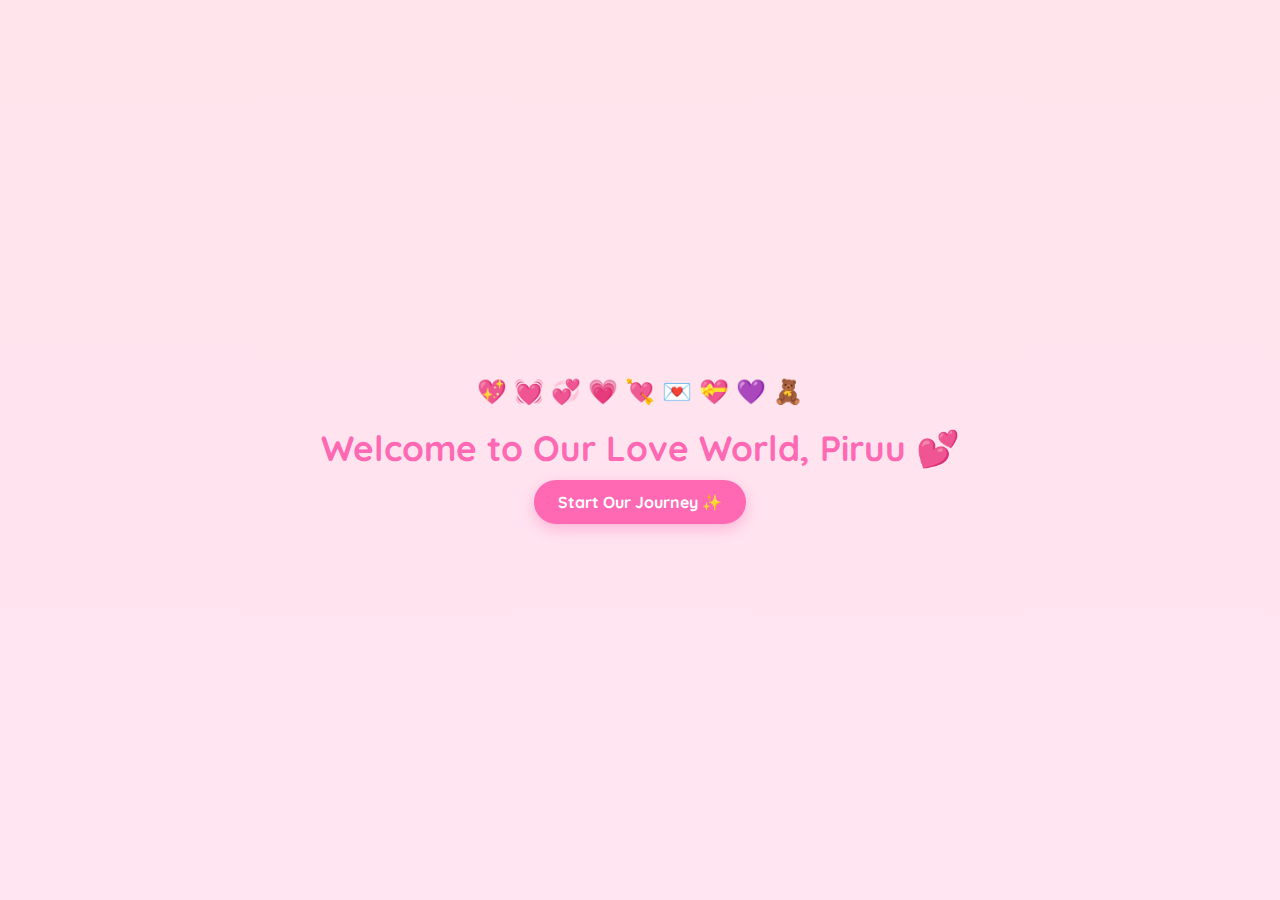
<file: index.html>
<!DOCTYPE html>
<html lang="en">
<head>
  <meta charset="UTF-8" />
  <meta name="viewport" content="width=device-width, initial-scale=1.0" />
  <title>Welcome to Our Love</title>
  <link href="https://fonts.googleapis.com/css2?family=Quicksand:wght@700&display=swap" rel="stylesheet" />
  <style>
    body {
      margin: 0;
      padding: 0;
      font-family: 'Quicksand', sans-serif;
      background: linear-gradient(to bottom, #ffe4ec, #ffe4f2);
      height: 100vh;
      display: flex;
      justify-content: center;
      align-items: center;
      flex-direction: column;
      text-align: center;
    }

    .emoji-bar {
      font-size: 24px;
      margin-bottom: 10px;
    }

    h1 {
      color: hotpink;
      font-size: 2.2rem;
      font-weight: bold;
      margin: 10px 0;
      animation: fadeIn 2s ease-in-out;
    }

    .start-button {
      background: hotpink;
      color: white;
      padding: 12px 24px;
      border: none;
      border-radius: 30px;
      font-size: 1rem;
      font-weight: bold;
      text-decoration: none;
      box-shadow: 0 5px 15px rgba(255, 105, 180, 0.4);
      transition: transform 0.3s ease, box-shadow 0.3s ease;
    }

    .start-button:hover {
      transform: scale(1.05);
      box-shadow: 0 8px 20px rgba(255, 105, 180, 0.6);
    }

    @keyframes fadeIn {
      from { opacity: 0; transform: translateY(-30px); }
      to { opacity: 1; transform: translateY(0); }
    }
  </style>
</head>
<body>
  <div class="emoji-bar">💖 💓 💞 💗 💘 💌 💝 💜 🧸</div>
  <h1>Welcome to Our Love World, Piruu 💕</h1>
  <a href="countdown.html" class="start-button">Start Our Journey ✨</a>
</body>
</html>
</file>
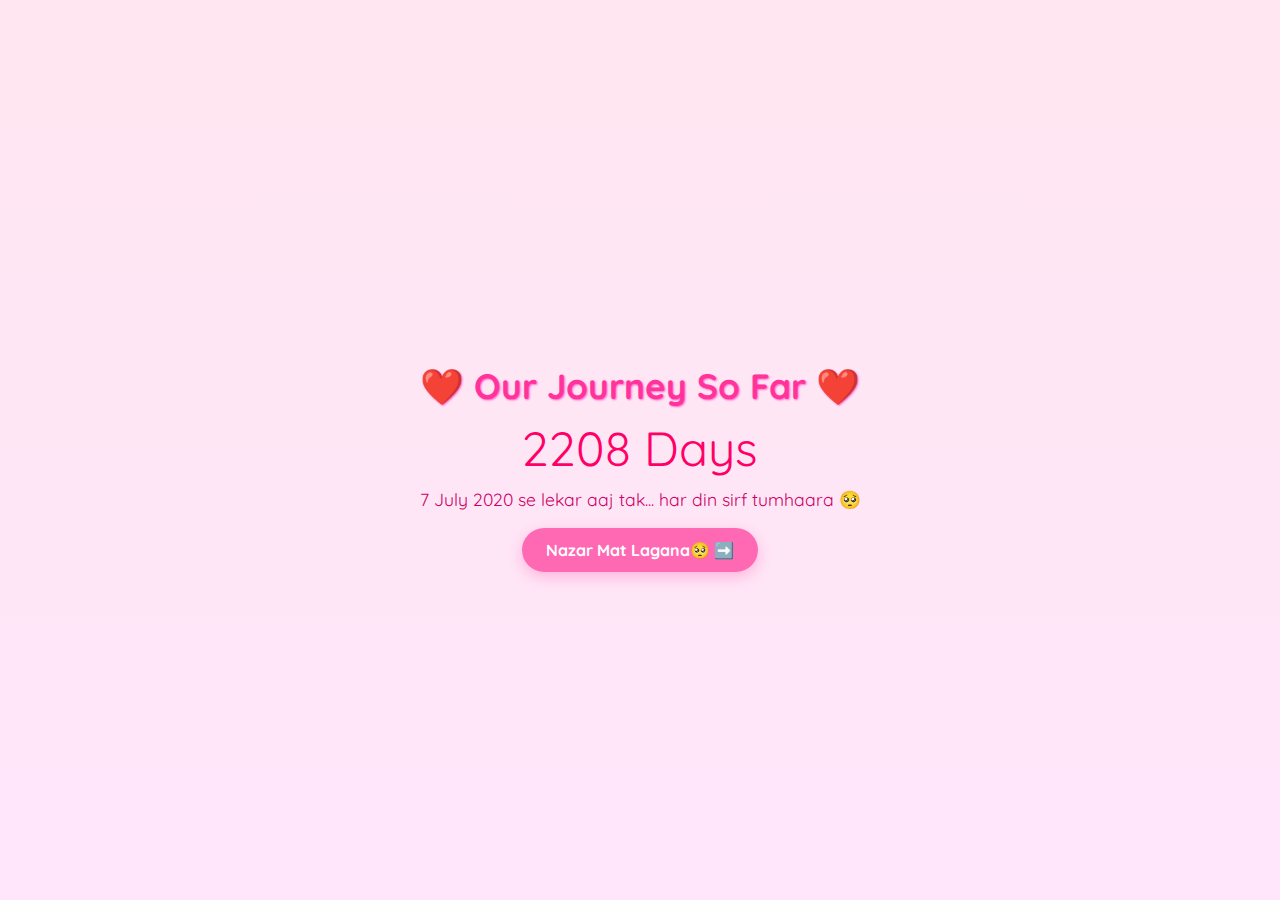
<file: countdown.html>
<!DOCTYPE html>
<html lang="en">
<head>
  <meta charset="UTF-8" />
  <meta name="viewport" content="width=device-width, initial-scale=1.0"/>
  <title>Our Journey So Far</title>
  <link href="https://fonts.googleapis.com/css2?family=Quicksand:wght@700&display=swap" rel="stylesheet" />
  <style>
    body {
      margin: 0;
      padding: 0;
      font-family: 'Quicksand', sans-serif;
      background: linear-gradient(to bottom, #ffe6f0, #ffe6fb);
      overflow: hidden;
      display: flex;
      justify-content: center;
      align-items: center;
      height: 100vh;
      text-align: center;
    }

    .container {
      z-index: 2;
    }

    h1 {
      color: #ff3399;
      font-size: 2.2rem;
      margin-bottom: 10px;
      text-shadow: 1px 1px 2px #ff66cc;
    }

    .days {
      font-size: 3rem;
      color: #ff0066;
      margin: 10px 0;
    }

    .quote {
      font-size: 1.1rem;
      color: #cc0066;
      margin-bottom: 30px;
    }

    .next-button {
      padding: 12px 24px;
      background: hotpink;
      color: white;
      border: none;
      border-radius: 30px;
      font-weight: bold;
      text-decoration: none;
      box-shadow: 0 5px 15px rgba(255, 105, 180, 0.4);
    }

    .next-button:hover {
      transform: scale(1.05);
      box-shadow: 0 8px 20px rgba(255, 105, 180, 0.6);
    }

    .hearts {
      position: absolute;
      width: 100%;
      height: 100%;
      top: 0;
      left: 0;
      overflow: hidden;
      z-index: 1;
    }

    .heart {
      position: absolute;
      width: 20px;
      height: 20px;
      background: url('https://i.ibb.co/zZf3yL2/heart.png') no-repeat center;
      background-size: contain;
      animation: float 8s infinite linear;
      opacity: 0.7;
    }

    @keyframes float {
      0% {
        transform: translateY(100vh) rotate(0deg);
      }
      100% {
        transform: translateY(-10vh) rotate(360deg);
      }
    }
  </style>
</head>
<body>

  <div class="container">
    <h1>❤️ Our Journey So Far ❤️</h1>
    <div class="days" id="dayCount">Counting...</div>
    <div class="quote">7 July 2020 se lekar aaj tak... har din sirf tumhaara 🥺</div>
    <a href="gallery.html" class="next-button">Nazar Mat Lagana🥺 ➡️</a>
  </div>

  <div class="hearts" id="hearts"></div>

  <script>
    // Calculate total days
    const startDate = new Date("2020-07-07");
    const today = new Date();
    const diffTime = Math.abs(today - startDate);
    const diffDays = Math.ceil(diffTime / (1000 * 60 * 60 * 24));
    document.getElementById("dayCount").textContent = `${diffDays} Days`;

    // Floating hearts
    const hearts = document.getElementById("hearts");
    for (let i = 0; i < 30; i++) {
      let heart = document.createElement("div");
      heart.classList.add("heart");
      heart.style.left = Math.random() * 100 + "vw";
      heart.style.animationDuration = (5 + Math.random() * 5) + "s";
      hearts.appendChild(heart);
    }
  </script>

</body>
</html>
</file>
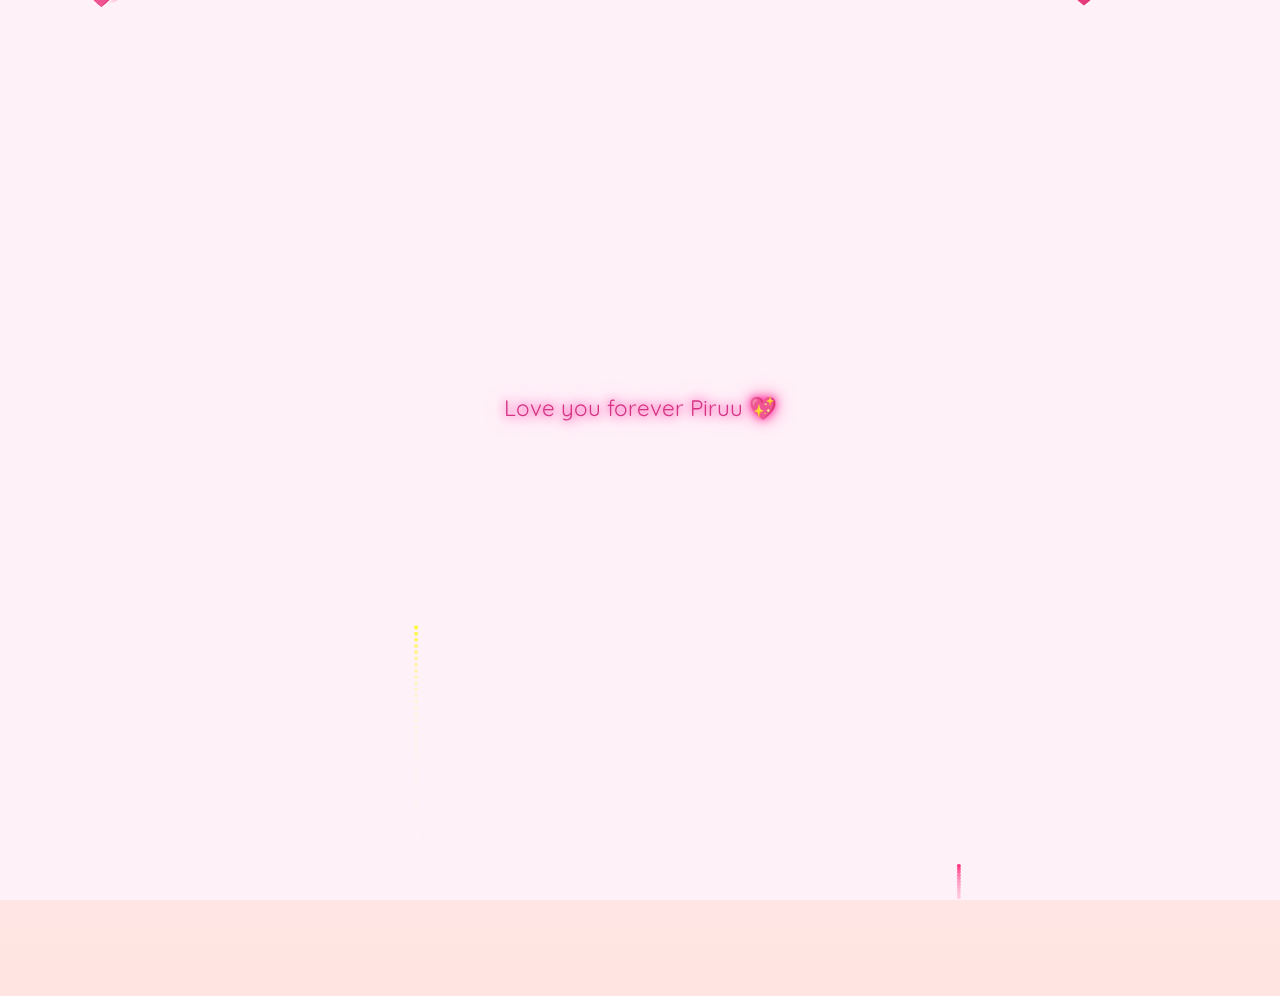
<file: final.html>
<!DOCTYPE html>
<html lang="en">
<head>
  <meta charset="UTF-8">
  <title>Final Surprise 🎆</title>
  <link rel="stylesheet" href="css/style.css">
  <link href="https://fonts.googleapis.com/css2?family=Quicksand:wght@700&display=swap" rel="stylesheet">
  <style>
    body {
      background: linear-gradient(to bottom, #fff0f5, #ffe4e1);
      overflow: hidden;
      font-family: 'Quicksand', sans-serif;
      display: flex;
      flex-direction: column;
      align-items: center;
      justify-content: center;
      min-height: 100vh;
      text-align: center;
    }

    canvas {
      position: fixed;
      top: 0;
      left: 0;
      z-index: 0;
    }

    #emojiRain {
      position: fixed;
      top: 0;
      left: 0;
      font-size: 2rem;
      width: 100%;
      height: 100%;
      z-index: 1;
      pointer-events: none;
    }

    .glow-text {
      font-size: 2rem;
      color: #ff1493;
      text-shadow: 0 0 10px #ff1493, 0 0 20px #ff69b4;
      z-index: 2;
      position: relative;
      margin-top: 20px;
    }

    .line {
      opacity: 0;
      transition: opacity 1s ease-in-out;
      margin: 12px;
      font-size: 1.4rem;
    }

    audio {
      position: relative;
      z-index: 2;
      margin-top: 30px;
    }
  </style>
</head>
<body>

  <!-- Fireworks -->
  <canvas id="fireworksCanvas"></canvas>

  <!-- Emoji Rain -->
  <div id="emojiRain"></div>

  <!-- Love Lines -->
  <div class="glow-text" id="loveLines">
    <div class="line">Love you forever Piruu 💖</div>
    <div class="line">Mera bachhhaa 🧸</div>
    <div class="line">Meri duniyaaa 🌎</div>
    <div class="line">My everything 😭</div>
    <div class="line">Tum ho toh sab kuch hai 🥺</div>
    <div class="line">I will love you till the end of time...Umhhhaaaaa🩷🥹 ⏳</div>
  </div>

  <!-- Music -->
  <audio autoplay loop>
    <source src="assets/song.mp3.mp3" type="audio/mp3">
  </audio>

  <script src="js/fireworks.js"></script>

  <!-- Line-by-line show -->
  <script>
    const lines = document.querySelectorAll('.line');
    lines.forEach((line, i) => {
      setTimeout(() => {
        line.style.opacity = 1;
      }, i * 2000);
    });
  </script>

  <!-- Emoji Rain -->
  <script>
    const emojiList = ['💖','💘','💕','💗','💓','💝','💞','💟','🧸','🌸'];
    const emojiContainer = document.getElementById("emojiRain");

    function createEmoji() {
      const emoji = document.createElement("div");
      emoji.innerText = emojiList[Math.floor(Math.random() * emojiList.length)];
      emoji.style.position = "absolute";
      emoji.style.left = Math.random() * window.innerWidth + "px";
      emoji.style.animation = "fall 5s linear infinite";
      emoji.style.top = "-2rem";
      emojiContainer.appendChild(emoji);

      setTimeout(() => {
        emoji.remove();
      }, 6000);
    }

    setInterval(createEmoji, 300);

    const style = document.createElement('style');
    style.innerHTML = `
      @keyframes fall {
        0% { transform: translateY(0); opacity: 1; }
        100% { transform: translateY(100vh); opacity: 0; }
      }
    `;
    document.head.appendChild(style);
  </script>

</body>
</html>
</file>
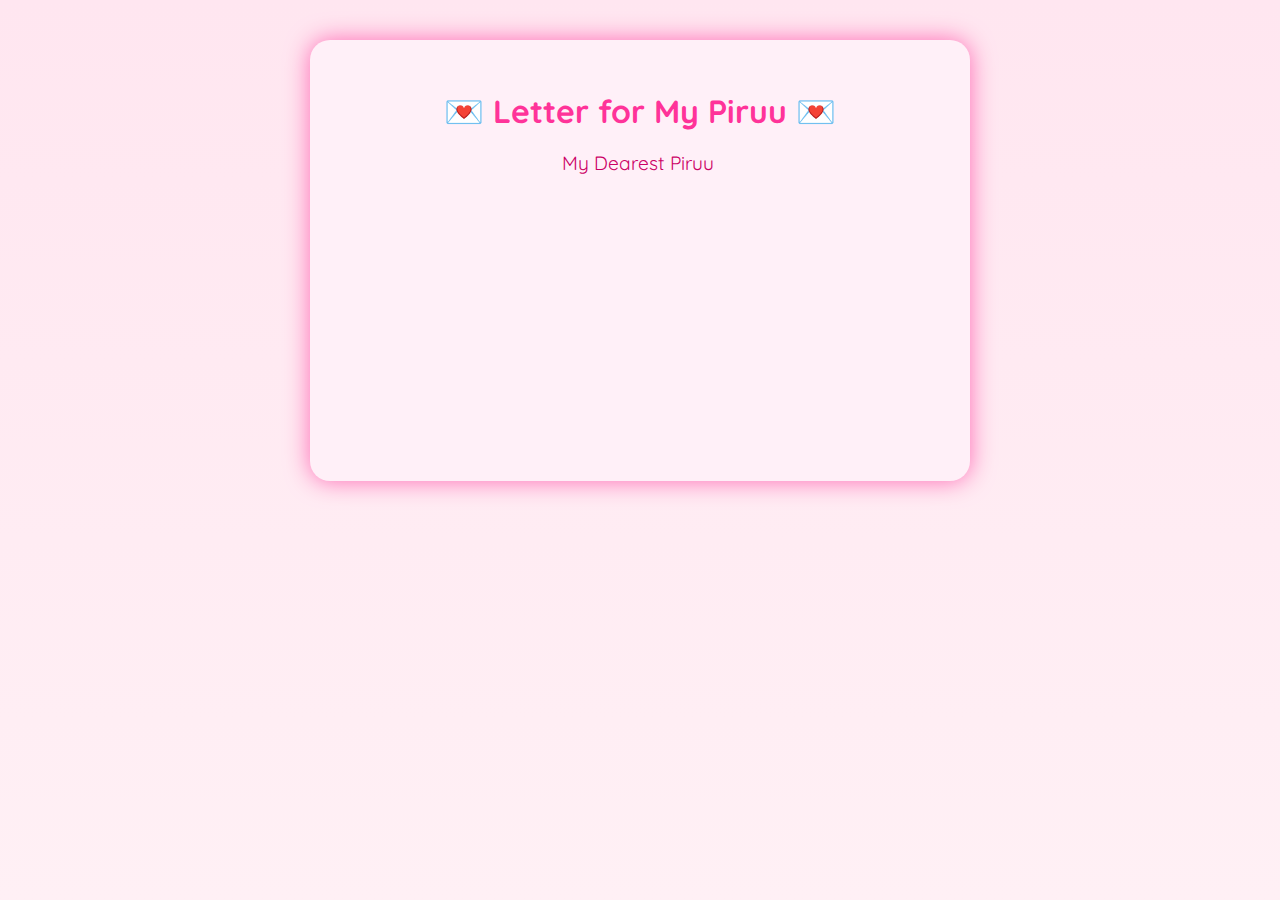
<file: letter.html>
<!DOCTYPE html>
<html lang="en">
<head>
  <meta charset="UTF-8" />
  <meta name="viewport" content="width=device-width, initial-scale=1.0"/>
  <title>Letter for My Piruu</title>
  <link href="https://fonts.googleapis.com/css2?family=Quicksand:wght@700&display=swap" rel="stylesheet" />
  <style>
    html {
      height: 100%;
      overflow-y: auto;
    }

    body {
      margin: 0;
      padding: 0;
      background: linear-gradient(to bottom, #ffe6f0, #fff0f5);
      font-family: 'Quicksand', sans-serif;
      display: flex;
      justify-content: center;
      align-items: start;
      min-height: 100vh;
      overflow-y: auto;
      -webkit-overflow-scrolling: touch;
      text-align: center;
    }

    .container {
      background: #fff0f8;
      border-radius: 20px;
      padding: 30px;
      box-shadow: 0 0 25px hotpink;
      max-width: 90%;
      width: 600px;
      margin: 40px 0;
    }

    h1 {
      color: #ff3399;
      font-size: 2rem;
      margin-bottom: 20px;
    }

    #letterBox {
      font-size: 1.2rem;
      color: #cc0066;
      min-height: 300px;
      white-space: pre-wrap;
    }

    .next-button {
      margin-top: 30px;
      padding: 12px 24px;
      background: hotpink;
      color: white;
      border: none;
      border-radius: 30px;
      font-weight: bold;
      text-decoration: none;
      box-shadow: 0 5px 15px rgba(255, 105, 180, 0.4);
      display: none;
    }

    .heart-bg {
      position: absolute;
      top: 0; left: 0;
      width: 100%; height: 100%;
      z-index: -1;
      overflow: hidden;
    }

    .heart {
      position: absolute;
      width: 20px;
      height: 20px;
      background: url('https://i.ibb.co/zZf3yL2/heart.png') no-repeat center;
      background-size: contain;
      animation: float 8s linear infinite;
      opacity: 0.5;
    }

    @keyframes float {
      0% { transform: translateY(100vh) rotate(0deg); }
      100% { transform: translateY(-10vh) rotate(360deg); }
    }
  </style>
</head>
<body>

  <div class="heart-bg" id="hearts"></div>

  <div class="container">
    <h1>💌 Letter for My Piruu 💌</h1>
    <div id="letterBox"></div>
    <a href="quiz.html" class="next-button" id="nextBtn">Next ➡️</a>
  </div>

  <script>
    const letterBox = document.getElementById('letterBox');
    const nextBtn = document.getElementById("nextBtn");

    const letterLines = [
      "My Dearest Piruu ❤️🥹",
      "5 saal ho gaye… aur lagta hai kal ki hi baat hai jab tum meri duniya bani thi 🌍",
      "Tumhare bina sab kuch adhura sa lagta hai, jaise har subah mein suraj ho par roshni na ho ☀️",
      "Tum mere din ki roshni ho, tum meri har dua ka jawaab ho ✨",
      "Jab bhi zindagi thak jaati hai, tum meri muskaan ban jaati ho 😊",
      "Main jaanta hoon, kabhi kabhi kuch baatein rula deti hain 🥺",
      "Par tum yaad rakhna — chahe duniya saari palat jaaye…",
      "Main hamesha tumhare saath rahunga… Hamesha. Har pal. Har janam. Har saans mein ❤️",
      "Tum bas mere saath chalti rehna... 😢",
      "Baaki duniya ko main jeet lunga — tumhari muskaan ke liye ❤️",
      "Love you beyond words,",
      "– Tumhara pagal sa Kittu 😚💌🫶🏻"
    ];

    let lineIndex = 0;
    let wordIndex = 0;

    function typeNextWord() {
      if (lineIndex < letterLines.length) {
        const words = letterLines[lineIndex].split(" ");
        if (wordIndex < words.length) {
          letterBox.innerHTML += words[wordIndex] + " ";
          wordIndex++;
          setTimeout(typeNextWord, 300); // word delay
        } else {
          letterBox.innerHTML += "\n\n";
          lineIndex++;
          wordIndex = 0;
          setTimeout(typeNextWord, 1000); // line delay
        }
      } else {
        nextBtn.style.display = "inline-block";
      }
    }

    typeNextWord();

    // floating hearts
    const heartContainer = document.getElementById("hearts");
    for (let j = 0; j < 30; j++) {
      let heart = document.createElement("div");
      heart.classList.add("heart");
      heart.style.left = Math.random() * 100 + "vw";
      heart.style.animationDuration = (4 + Math.random() * 6) + "s";
      heartContainer.appendChild(heart);
    }
  </script>
</body>
</html>
</file>
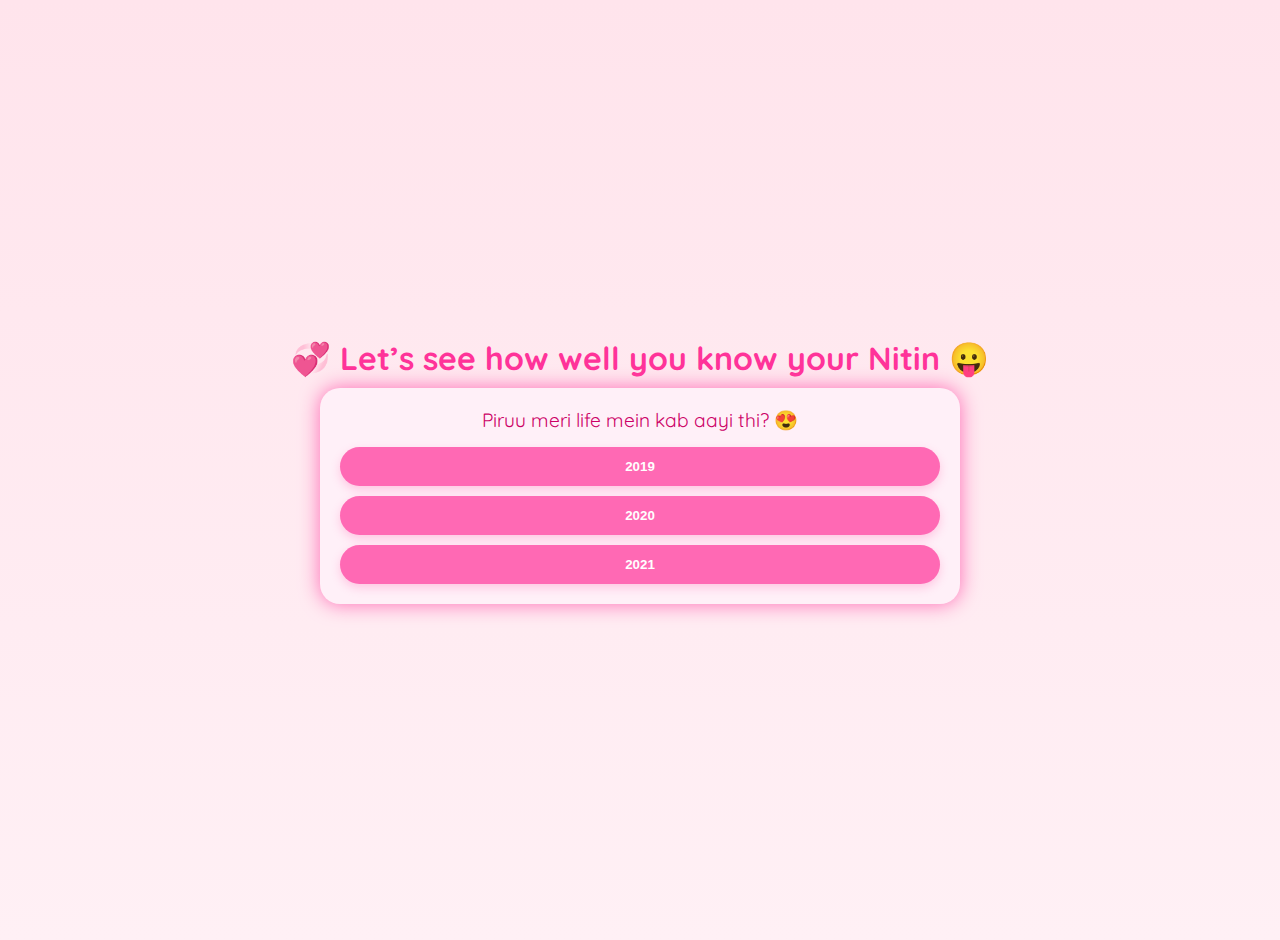
<file: quiz.html>
<!DOCTYPE html>
<html lang="en">
<head>
  <meta charset="UTF-8" />
  <meta name="viewport" content="width=device-width, initial-scale=1.0"/>
  <title>Love Quiz for Piruu 💖</title>
  <link href="https://fonts.googleapis.com/css2?family=Quicksand:wght@700&display=swap" rel="stylesheet" />
  <style>
    body {
      font-family: 'Quicksand', sans-serif;
      background: linear-gradient(to bottom, #ffe4ec, #fff0f5);
      display: flex;
      justify-content: center;
      align-items: center;
      min-height: 100vh;
      flex-direction: column;
      text-align: center;
      margin: 0;
      padding: 20px;
    }

    h1 {
      color: #ff3399;
      margin-bottom: 10px;
    }

    .question-box {
      background: #fff0f8;
      border-radius: 20px;
      padding: 20px;
      box-shadow: 0 0 20px hotpink;
      max-width: 600px;
      width: 100%;
    }

    .question {
      font-size: 1.2rem;
      color: #cc0066;
      margin-bottom: 15px;
    }

    .options {
      display: flex;
      flex-direction: column;
      gap: 10px;
    }

    button {
      background: hotpink;
      color: white;
      border: none;
      padding: 12px;
      border-radius: 30px;
      font-weight: bold;
      cursor: pointer;
      box-shadow: 0 4px 10px rgba(255, 105, 180, 0.3);
      transition: transform 0.2s;
    }

    button:hover {
      transform: scale(1.03);
    }

    #result {
      margin-top: 20px;
      font-size: 1.2rem;
      color: #99004d;
    }

    .next-button {
      margin-top: 30px;
      padding: 12px 24px;
      background: hotpink;
      color: white;
      border: none;
      border-radius: 30px;
      font-weight: bold;
      text-decoration: none;
      box-shadow: 0 5px 15px rgba(255, 105, 180, 0.4);
      display: none;
    }

    .next-button:hover {
      transform: scale(1.05);
    }
  </style>
</head>
<body>

  <h1>💞 Let’s see how well you know your Nitin 😛</h1>

  <div class="question-box" id="quizBox">
    <div class="question" id="questionText"></div>
    <div class="options" id="optionsContainer"></div>
  </div>

  <div id="result"></div>

  <a href="final.html" class="next-button" id="nextBtn">Next ➡️</a>

  <script>
    const quizData = [
      {
        question: "Piruu meri life mein kab aayi thi? 😍",
        options: ["2019", "2020", "2021"],
        answer: "2020"
      },
      {
        question: "Mujhe tumhara kaunsa style sabse cute lagta hai? 🥰",
        options: ["Gusse waala face 😡", "Chhupi smile 😊", "Bubblu voice 😛"],
        answer: "Chhupi smile 😊"
      },
      {
        question: "Agar main sad ho jaun toh tum kya karti ho? 😢",
        options: ["Ignore 😒", "Hug & cheer up 🤗", "Bolu mat please 🙈"],
        answer: "Hug & cheer up 🤗"
      },
      {
        question: "Mujhe tumhara kaunsa naam sabse pyara lagta hai? 😚",
        options: ["Piruu", "Dudu", "Babu"],
        answer: "Piruu"
      },
      {
        question: "Main tumse kitna pyaar karta hoon? ❤️",
        options: ["Thoda", "Zyada", "Beintehaa... har saans mein 😭"],
        answer: "Beintehaa... har saans mein 😭"
      }
    ];

    let current = 0;
    let score = 0;

    const questionText = document.getElementById("questionText");
    const optionsContainer = document.getElementById("optionsContainer");
    const result = document.getElementById("result");
    const nextBtn = document.getElementById("nextBtn");

    function loadQuestion() {
      const q = quizData[current];
      questionText.textContent = q.question;
      optionsContainer.innerHTML = "";

      q.options.forEach(option => {
        const btn = document.createElement("button");
        btn.textContent = option;
        btn.onclick = () => {
          if (option === q.answer) score++;
          current++;
          if (current < quizData.length) {
            loadQuestion();
          } else {
            showResult();
          }
        };
        optionsContainer.appendChild(btn);
      });
    }

    function showResult() {
      document.getElementById("quizBox").style.display = "none";
      result.innerHTML = `🎉 You got ${score} out of ${quizData.length} right!<br><br>
      <strong>Chahe 0 ho ya 100... tum meri Jaan ho hamesha ❤️</strong>`;
      nextBtn.style.display = "inline-block";
    }

    loadQuestion();
  </script>

</body>
</html>
</file>
<file: css/style.css>
/* Body Styling */
body {
  background: linear-gradient(to bottom, #fff0f5, #ffe4e1);
  font-family: 'Comic Sans MS', cursive;
  text-align: center;
  padding: 40px;
  position: relative;
  overflow-x: hidden;
}

/* Floating Emoji Hearts */
body::before {
  content: '💖 💞 💘 💝 💗 💓 💕 💌 💟 🧸';
  position: absolute;
  top: -20px;
  left: 0;
  width: 100%;
  font-size: 3rem;
  text-align: center;
  opacity: 0.1;
  animation: floatHearts 30s linear infinite;
  z-index: -1;
}

@keyframes floatHearts {
  0% { transform: translateY(100%); }
  100% { transform: translateY(-100%); }
}

/* Glowing Text */
.glow-text {
  font-size: 2rem;
  color: white;
  text-align: center;
  text-shadow: 0 0 10px #ff00ff, 0 0 20px #ff00ff, 0 0 30px #ff00ff;
  margin-top: 40px;
}

/* Button Style */
.btn {
  background: linear-gradient(45deg, #ff69b4, #ff1493);
  color: white;
  padding: 12px 30px;
  border: none;
  border-radius: 30px;
  font-size: 1.2rem;
  text-decoration: none;
  margin-top: 25px;
  box-shadow: 0 0 15px rgba(255, 105, 180, 0.6);
  transition: transform 0.2s ease-in-out, background 0.3s;
  display: inline-block;
}

.btn:hover {
  transform: scale(1.05);
  background: linear-gradient(45deg, #ff1493, #ff69b4);
}

/* Love Letter Animation */
.line {
  opacity: 0;
  transition: opacity 1s ease-in-out;
  font-size: 1.1rem;
  margin: 10px;
  color: #d63384;
}

/* Quiz Box */
.quiz-container {
  background: #fff0f5;
  padding: 25px;
  border-radius: 20px;
  max-width: 600px;
  margin: auto;
  box-shadow: 0 0 20px rgba(255, 105, 180, 0.5);
  border: 2px dashed hotpink;
}
.question {
  margin-bottom: 25px;
}
.question p {
  font-weight: bold;
  font-size: 1.3rem;
  color: #c71585;
}
label {
  display: block;
  margin: 6px 0;
  font-size: 1rem;
  cursor: pointer;
  color: #8b008b;
}

/* Final Fireworks Background */
.fireworks {
  background: url('../images/fireworks.gif') no-repeat center center;
  background-size: cover;
  position: absolute;
  top: 0; left: 0;
  width: 100%; height: 100%;
  z-index: -1;
  opacity: 0.7;
}

/* Video Styling */
.love-video {
  width: 90%;
  max-width: 600px;
  border: 5px solid #ff69b4;
  border-radius: 20px;
  box-shadow: 0 0 20px hotpink;
}

/* Slider placeholder */
..slider {
  width: 90%;
  max-width: 700px;
  margin: auto;
  display: flex;
  overflow-x: auto;
  gap: 20px;
  padding: 20px;
  scroll-snap-type: x mandatory;
}
.slider::-webkit-scrollbar {
  height: 10px;
}
.slider::-webkit-scrollbar-thumb {
  background: hotpink;
  border-radius: 20px;
}
.slider img {
  width: 100%;
  max-width: 200px;
  border: 4px solid #ff69b4;
  border-radius: 20px;
  box-shadow: 0 0 15px deeppink;
  scroll-snap-align: start;
  transition: transform 0.3s ease;
}
.slider img:hover {
  transform: scale(1.05);
}
</file>
